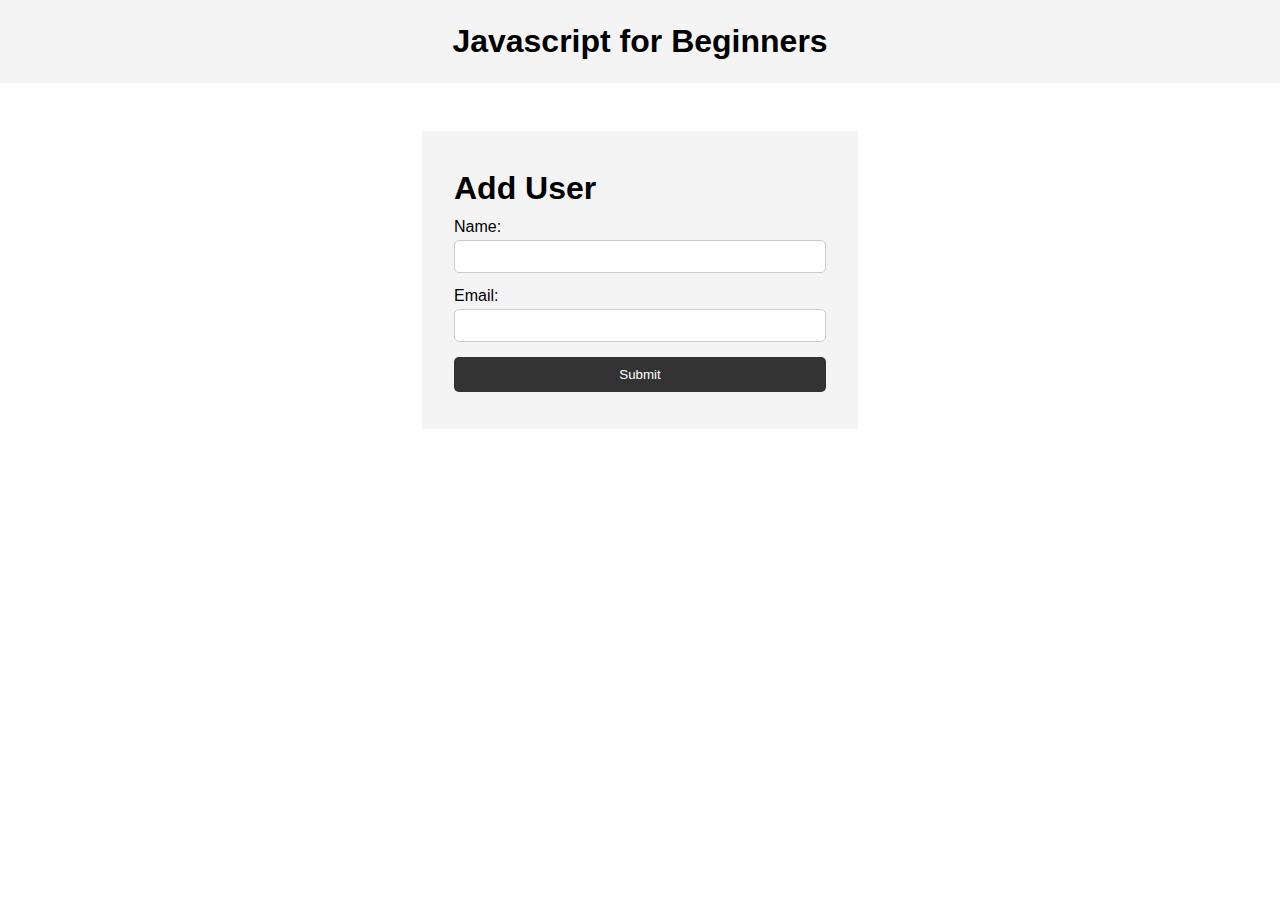
<file: Javascript Projects/proj_1/index.html>
<!DOCTYPE html>
<html lang="en">
<head>
    <meta charset="UTF-8">
    <meta http-equiv="X-UA-Compatible" content="IE=edge">
    <meta name="viewport" content="width=device-width, initial-scale=1.0">
    <title>JS Projects</title>
    <link rel="stylesheet" href="style.css">
</head>
<body>
    <header>
        <h1>Javascript for Beginners</h1>
    </header>
    <section class="container">
        <form id="my-form">
            <h1>Add User</h1>
            <div class="msg"></div>
            <div>
                <label for="name">Name:</label>
                <input type="text" id="name">
            </div>
            <div>
                <label for="email">Email:</label>
                <input type="text" id="email">
            </div>
                <input class="btn" type="submit" value="Submit">
        </form>
        <ul id="users"></ul>
        <ul class="items">
            <li class="item">
                Item 1
            </li>
            <li class="item">
                Item 2
            </li>
            <li class="item">
                Item 3
            </li>
        </ul>
    </section>
    <script src="main.js"> </script>
</body>
</html>
</file>
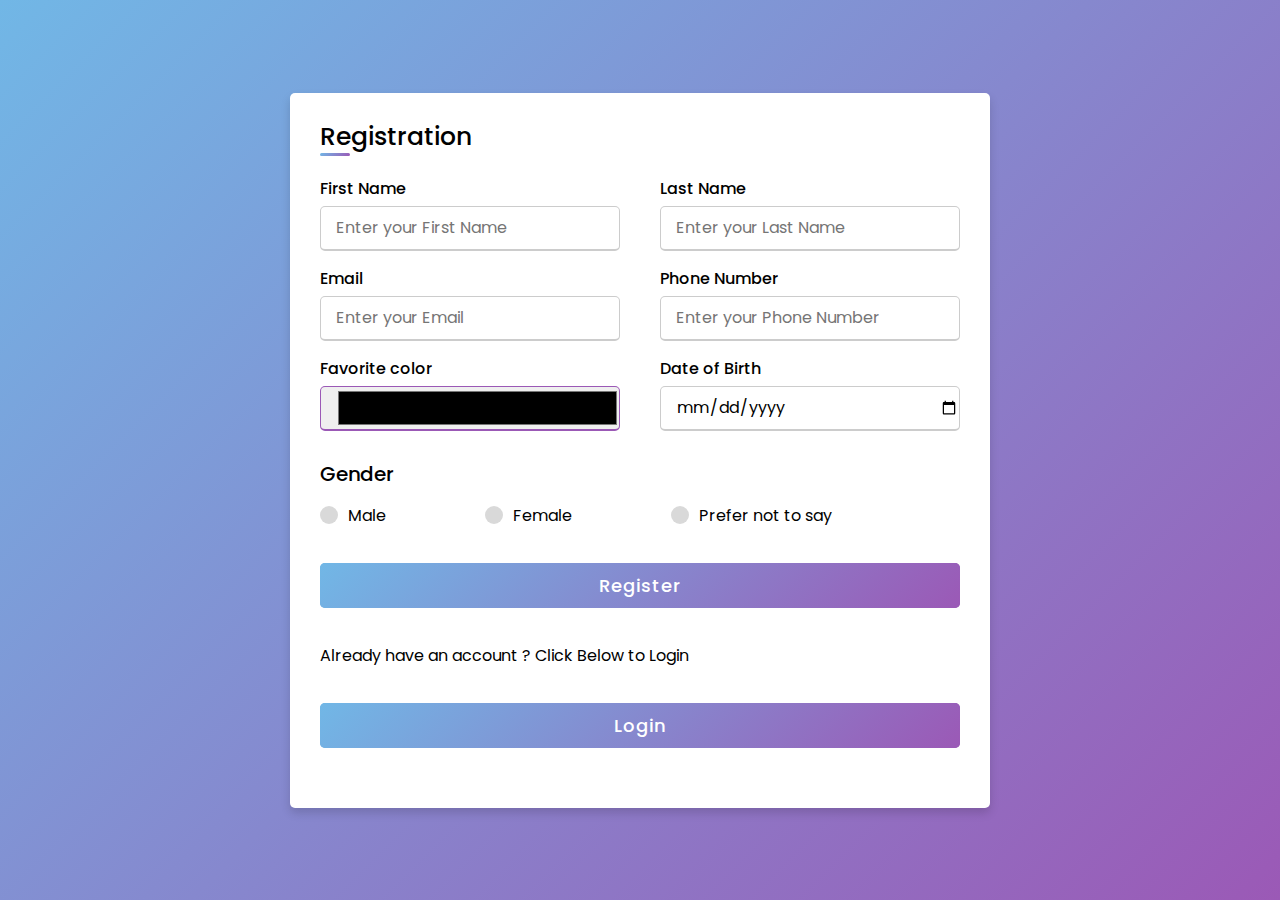
<file: Javascript Projects/zuriwk3_Ass/index.html>
<!DOCTYPE html>
<html>
  <head>
    <meta charset="utf-8" />
    <meta name="viewport" content="width=device-width" />
    <title>Registration Page</title>
    <link href="style.css" rel="stylesheet" type="text/css" />
  </head>

  <body>
    <div class="container">
      <div class="title">Registration</div>
      <div class="content">
        <form action="#">
          <div class="user-details">
            <div class="input-box">
              <span class="details">First Name</span>
              <input type="text" placeholder="Enter your First Name" required />
            </div>
            <div class="input-box">
              <span class="details">Last Name</span>
              <input type="text" placeholder="Enter your Last Name" required />
            </div>
            <div class="input-box">
              <span class="details">Email</span>
              <input type="text" placeholder="Enter your Email" required />
            </div>
            <div class="input-box">
              <span class="details">Phone Number</span>
              <input
                type="text"
                placeholder="Enter your Phone Number"
                required
              />
            </div>
            <div class="input-box">
              <span class="details">Favorite color</span>
              <input type="color" required />
            </div>
            <div class="input-box">
              <span class="details">Date of Birth</span>
              <input type="date" required />
            </div>
          </div>
          <div class="gender-details">
            <input type="radio" name="gender" id="dot-1" />
            <input type="radio" name="gender" id="dot-2" />
            <input type="radio" name="gender" id="dot-3" />
            <span class="gender-title">Gender</span>
            <div class="category">
              <label for="dot-1">
                <span class="dot one"></span>
                <span class="gender">Male</span>
              </label>
              <label for="dot-2">
                <span class="dot two"></span>
                <span class="gender">Female</span>
              </label>
              <label for="dot-3">
                <span class="dot three"></span>
                <span class="gender">Prefer not to say</span>
              </label>
            </div>
          </div>
          <div class="button">
            <input type="submit" value="Register" />
          </div>
          <p>Already have an account ? Click Below to Login</p>
          <div class="button">
            <input
              type="button"
              onclick="location.href='login.html'"
              value="Login"
            />
          </div>
        </form>
      </div>
    </div>
  </body>
</html>
</file>
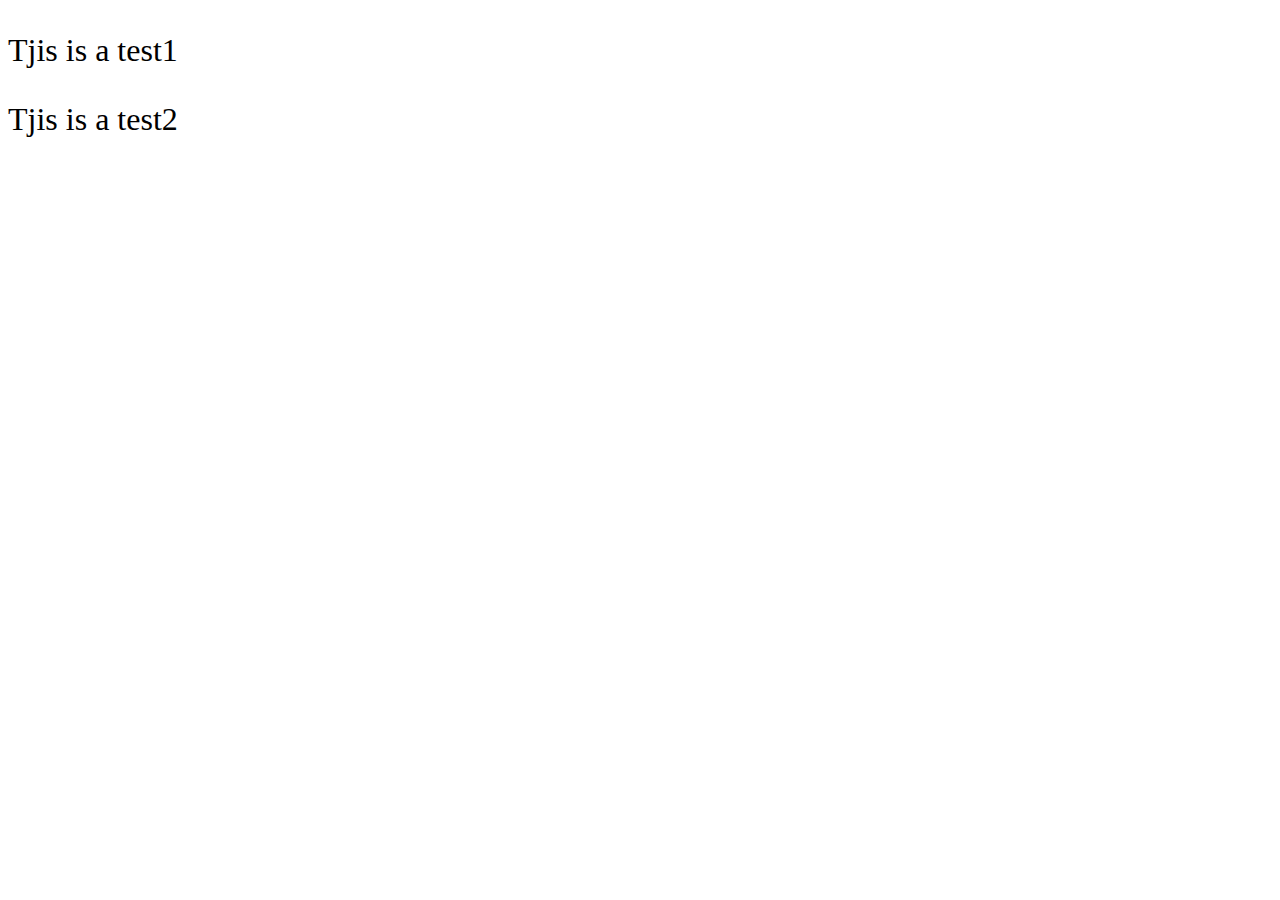
<file: Javascript Projects/proj_1/test.html>
<!DOCTYPE html>
<html lang="en">
<head>
    <meta charset="UTF-8">
    <meta http-equiv="X-UA-Compatible" content="IE=edge">
    <meta name="viewport" content="width=device-width, initial-scale=1.0">
    <title>Document</title>
    <style>
        .t1 {
            font-size: 2em;
        }
        .t2 {
            font-size: 2rem;
        }
    </style>
</head>
<body>
    <p class="t1">Tjis is a test1</p>
    <p class="t2">Tjis is a test2</p>
    
</body>
</html>
</file>
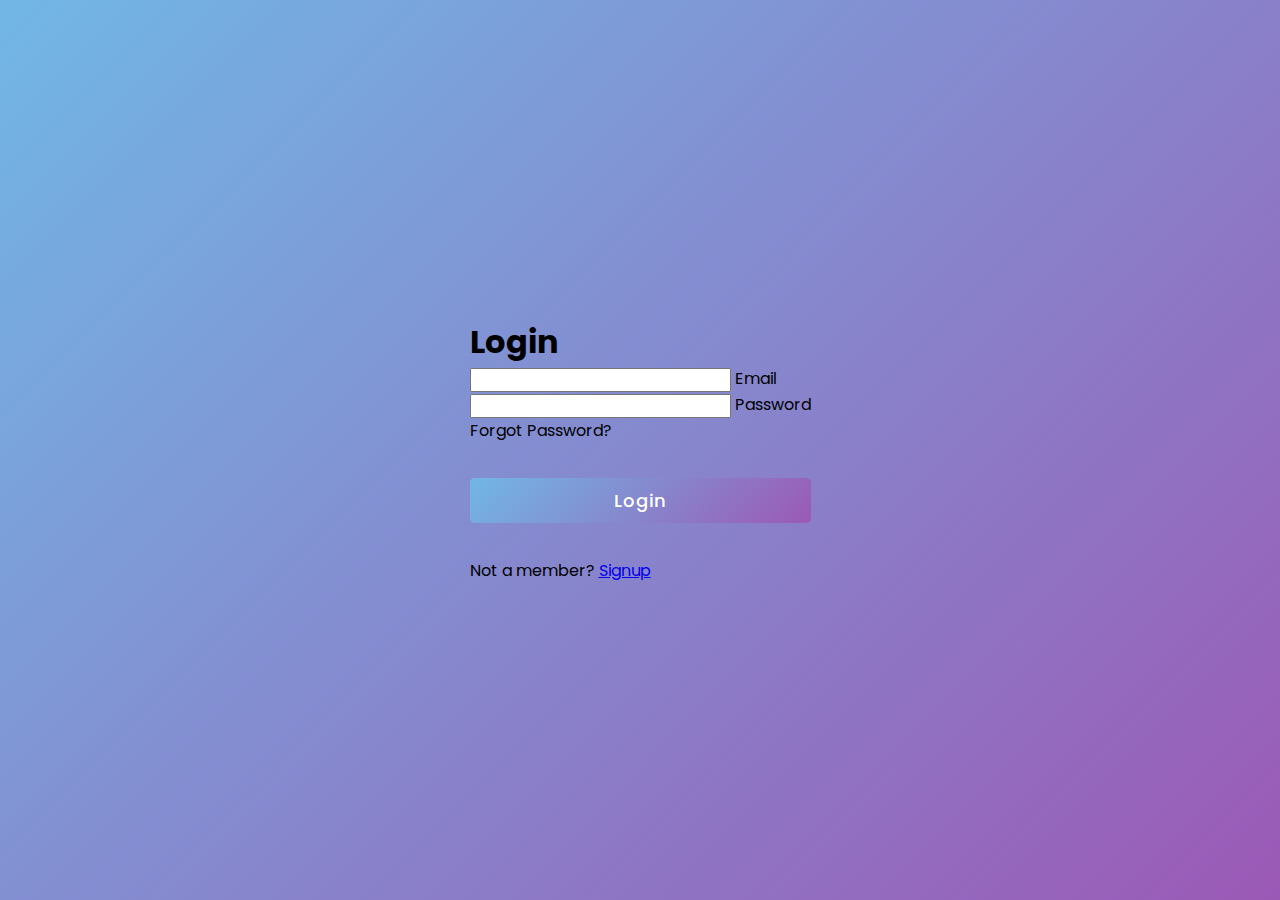
<file: Javascript Projects/zuriwk3_Ass/login.html>
<!DOCTYPE html>
<!--  Credit: Coding By CodingNepal - youtube.com/codingnepal -->
<html lang="en" dir="ltr">
  <head>
    <meta charset="utf-8" />
    <title>Animated Login Form</title>
    <link rel="stylesheet" href="style.css" />
  </head>
  <body>
    <div>
      <h1 class="title">Login</h1>
      <form method="post">
        <div>
          <input type="text" required />
          <span></span>
          <label>Email</label>
        </div>
        <div>
          <input type="password" required />
          <span></span>
          <label>Password</label>
        </div>
        <p>Forgot Password?</p>
        <div class="button">
          <input
            type="button"
            onclick="location.href='success.html'"
            value="Login"
          />
        </div>
        <p>Not a member? <a href="index.html">Signup</a></p>
      </form>
    </div>
  </body>
</html>
</file>
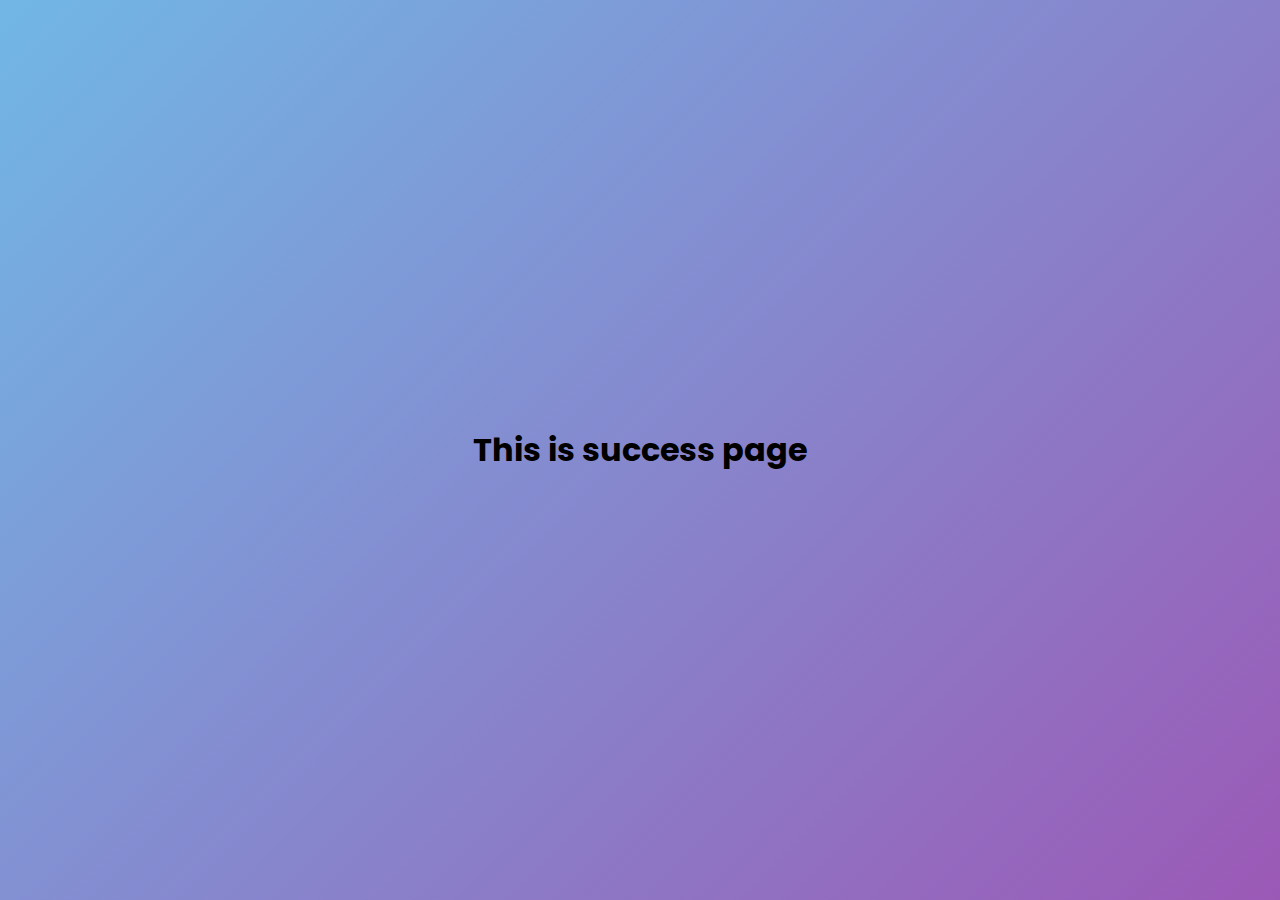
<file: Javascript Projects/zuriwk3_Ass/success.html>
<!DOCTYPE html>
<html lang="en">
<head>
  <meta charset="UTF-8">
  <meta http-equiv="X-UA-Compatible" content="IE=edge">
  <meta name="viewport" content="width=device-width, initial-scale=1.0">
  <title>Success Page</title>
  <link rel="stylesheet" href="style.css">
</head>
<body>
  <h1>This is success page</h1>
</body>
</html>
</file>
<file: Javascript Projects/proj_1/style.css>
* {
    margin: 0;
    padding: 0;
    box-sizing: border-box;
}

body {
    font-family: Arial, Helvetica, sans-serif;
    line-height: 1.6;
}

ul {
    list-style: none;
}

ul li {
    padding: 5px;
    background: #f4f4f4;
    margin: 5px 0;
}

header {
    background: #f4f4f4;
    padding: 1rem;
    text-align: center;
}

.container {
    margin: auto;
    width: 500px;
    overflow: auto;
    padding: 3rem  2rem;
}

#my-form {
    padding: 2rem;
    background: #f4f4f4;
}

#my-form label {
    display: block;
}

#my-form input[type='text'] {
    width: 100%;
    padding: 8px;
    margin-bottom: 10px;
    border-radius: 5px;
    border: 1px solid #ccc;
}

.btn {
    display: block;
    width: 100%;
    padding: 10px 15px;
    border: 0;
    background: #333;
    color: #fff;
    border-radius: 5px;
    margin: 5px 0px;
}

.btn:hover {
    background: #444;
}

.bg-dark {
 background: #333;
 color: #fff;   
}

.error {
    background: orangered;
    color: #fff;
    padding: 5px;
    margin: 5px;
}
</file>
<file: Javascript Projects/zuriwk3_Ass/style.css>
@import url('https://fonts.googleapis.com/css2?family=Poppins:wght@200;300;400;500;600;700&display=swap');
*{
  margin: 0;
  padding: 0;
  box-sizing: border-box;
  font-family: 'Poppins',sans-serif;
}
body{
  height: 100vh;
  display: flex;
  justify-content: center;
  align-items: center;
  padding: 10px;
  background: linear-gradient(135deg, #71b7e6, #9b59b6);
}
.container{
  max-width: 700px;
  width: 100%;
  background-color: #fff;
  padding: 25px 30px;
  border-radius: 5px;
  box-shadow: 0 5px 10px rgba(0,0,0,0.15);
}
.container .title{
  font-size: 25px;
  font-weight: 500;
  position: relative;
}
.container .title::before{
  content: "";
  position: absolute;
  left: 0;
  bottom: 0;
  height: 3px;
  width: 30px;
  border-radius: 5px;
  background: linear-gradient(135deg, #71b7e6, #9b59b6);
}
.content form .user-details{
  display: flex;
  flex-wrap: wrap;
  justify-content: space-between;
  margin: 20px 0 12px 0;
}
form .user-details .input-box{
  margin-bottom: 15px;
  width: calc(100% / 2 - 20px);
}
form .input-box span.details{
  display: block;
  font-weight: 500;
  margin-bottom: 5px;
}
.user-details .input-box input{
  height: 45px;
  width: 100%;
  outline: none;
  font-size: 16px;
  border-radius: 5px;
  padding-left: 15px;
  border: 1px solid #ccc;
  border-bottom-width: 2px;
  transition: all 0.3s ease;
}
.user-details .input-box input:focus,
.user-details .input-box input:valid{
  border-color: #9b59b6;
}
 form .gender-details .gender-title{
  font-size: 20px;
  font-weight: 500;
 }
 form .category{
   display: flex;
   width: 80%;
   margin: 14px 0 ;
   justify-content: space-between;
 }
 form .category label{
   display: flex;
   align-items: center;
   cursor: pointer;
 }
 form .category label .dot{
  height: 18px;
  width: 18px;
  border-radius: 50%;
  margin-right: 10px;
  background: #d9d9d9;
  border: 5px solid transparent;
  transition: all 0.3s ease;
}
 #dot-1:checked ~ .category label .one,
 #dot-2:checked ~ .category label .two,
 #dot-3:checked ~ .category label .three{
   background: #9b59b6;
   border-color: #d9d9d9;
 }
 form input[type="radio"]{
   display: none;
 }
 form .button{
   height: 45px;
   margin: 35px 0
 }
 form .button input{
   height: 100%;
   width: 100%;
   border-radius: 5px;
   border: none;
   color: #fff;
   font-size: 18px;
   font-weight: 500;
   letter-spacing: 1px;
   cursor: pointer;
   transition: all 0.3s ease;
   background: linear-gradient(135deg, #71b7e6, #9b59b6);
 }

 .button {
   height: 100%;
   width: 100%;
   border-radius: 5px;
   border: none;
   color: #fff;
   font-size: 18px;
   font-weight: 500;
   letter-spacing: 1px;
   cursor: pointer;
   transition: all 0.3s ease;
   background: linear-gradient(135deg, #71b7e6, #9b59b6);
 }
 form .button input:hover{
  /* transform: scale(0.99); */
  background: linear-gradient(-135deg, #71b7e6, #9b59b6);
  }
 @media(max-width: 584px){
 .container{
  max-width: 100%;
}
form .user-details .input-box{
    margin-bottom: 15px;
    width: 100%;
  }
  form .category{
    width: 100%;
  }
  .content form .user-details{
    max-height: 300px;
    overflow-y: scroll;
  }
  .user-details::-webkit-scrollbar{
    width: 5px;
  }
  }
  @media(max-width: 459px){
  .container .content .category{
    flex-direction: column;
  }
}
</file>
